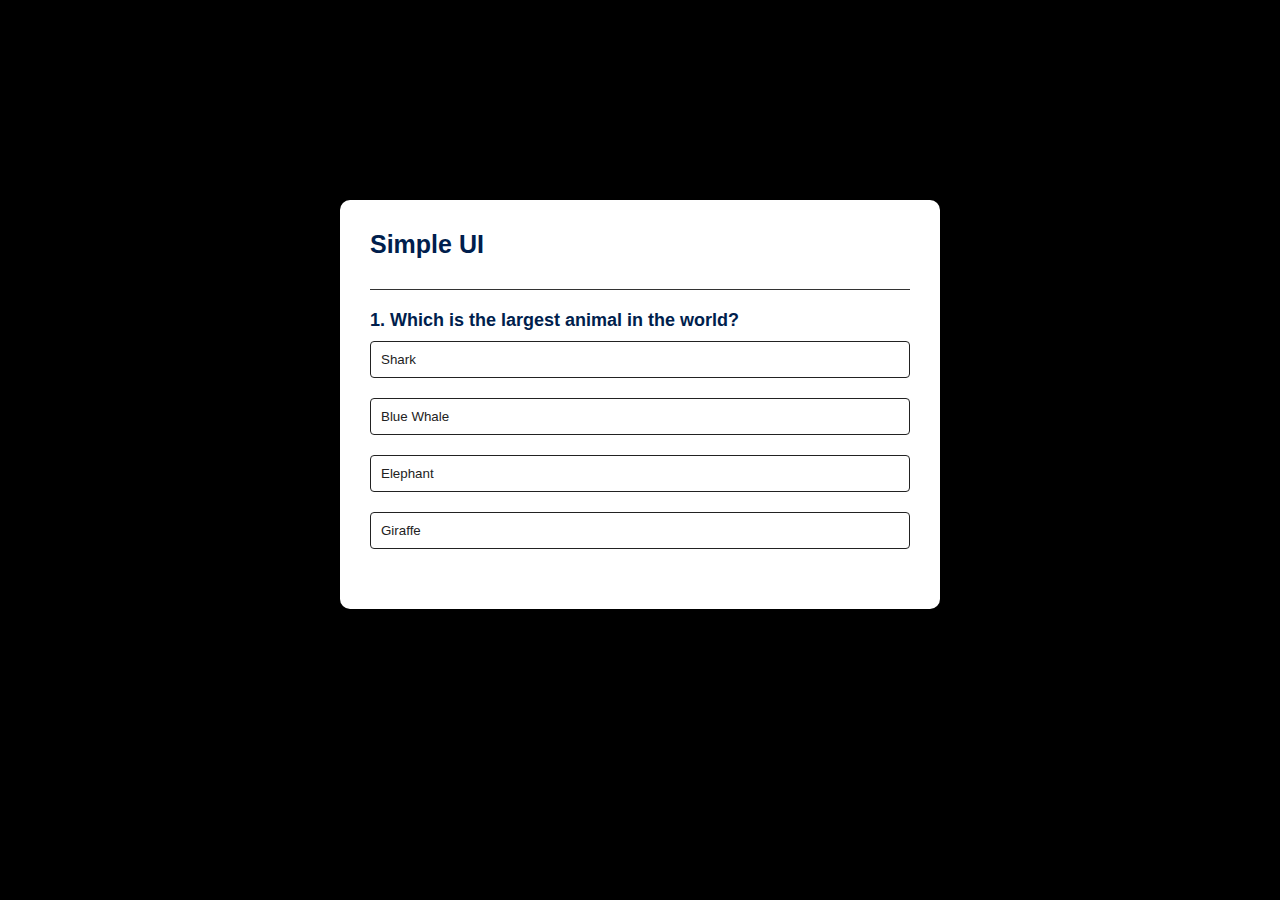
<file: quize  app/index.html>
<!DOCTYPE html>
<html lang="en">
<head>
    <meta charset="UTF-8">
    <meta name="viewport" content="width=device-width, initial-scale=1.0">
    <title>Quiz App</title>
    <link rel="stylesheet" href="style.css">
</head>
<body>
    <div class="pp">
        <h1>Simple UI</h1>
        <div class="ui">
            <h2 id="question">Question goes here</h2>
            <div id="answer-buttons">
                <button class="btn">Answer 1</button>
                <button class="btn">Answer 2</button>
                <button class="btn">Answer 3</button>
                <button class="btn">Answer 4</button>
            </div>
            <button id="next-btn">Next</button>
        </div>
    </div>
    <script src="script.js"></script>
</body>
</html>
</file>
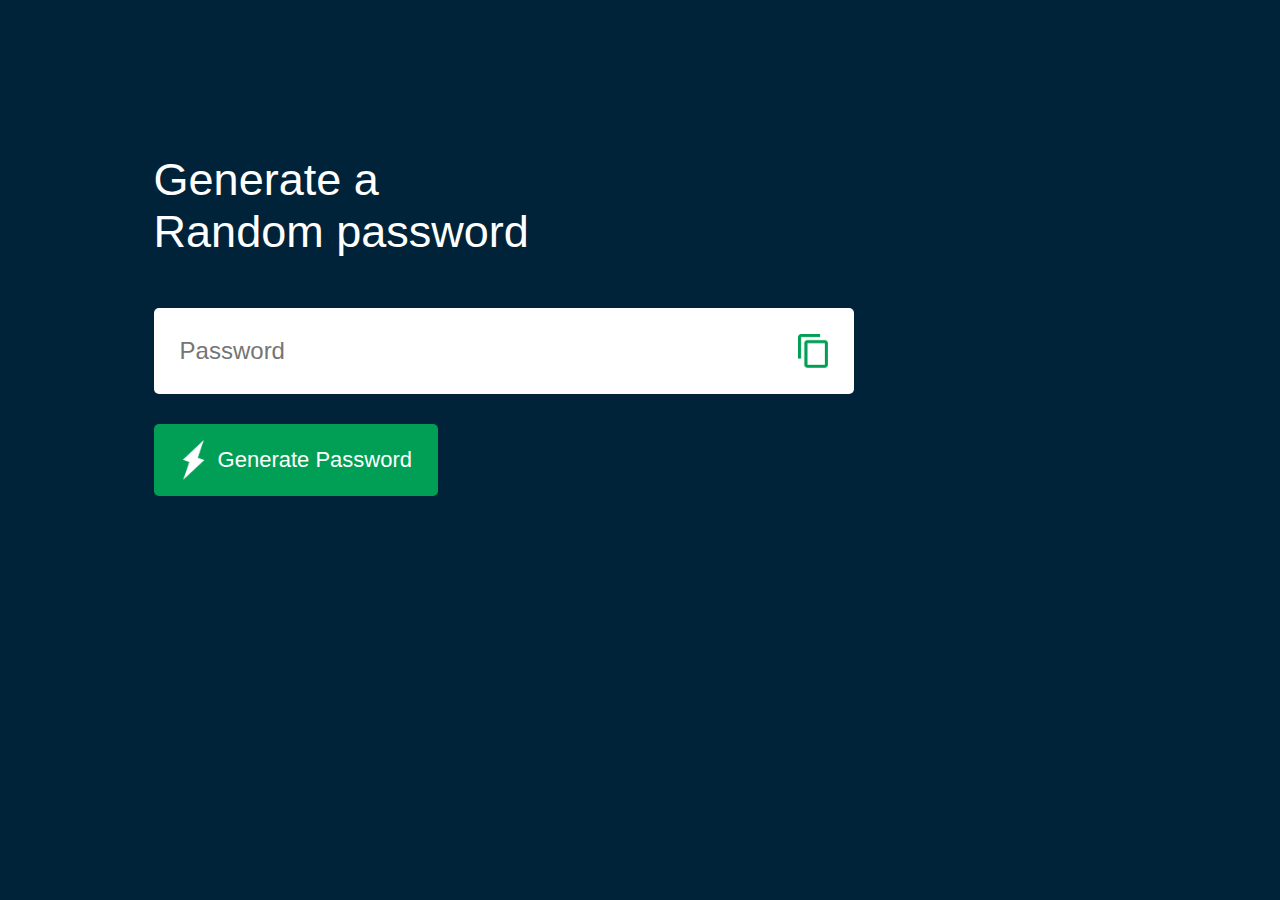
<file: Random Password genrator/index.html>
<!DOCTYPE html>
<html lang="en">
<head>
    <meta charset="UTF-8">
    <meta name="viewport" content="width=device-width, initial-scale=1.0">
    <title>Random Password Generator</title>
    <link rel="stylesheet" href="style.css">
</head>
<body>
    <div class="container">
        <h1>Generate a<br>Random password</h1>
        <div class="display">
            <input type="text" id="Password" placeholder="Password">
            <img src="images/copy.png" onclick="copyPassword()" alt="">
        </div>
        <button onclick="generatePassword()"><img src="images/generate.png">Generate Password</button>
    </div>

    <script src="script.js"></script>
</body>
</html>
</file>
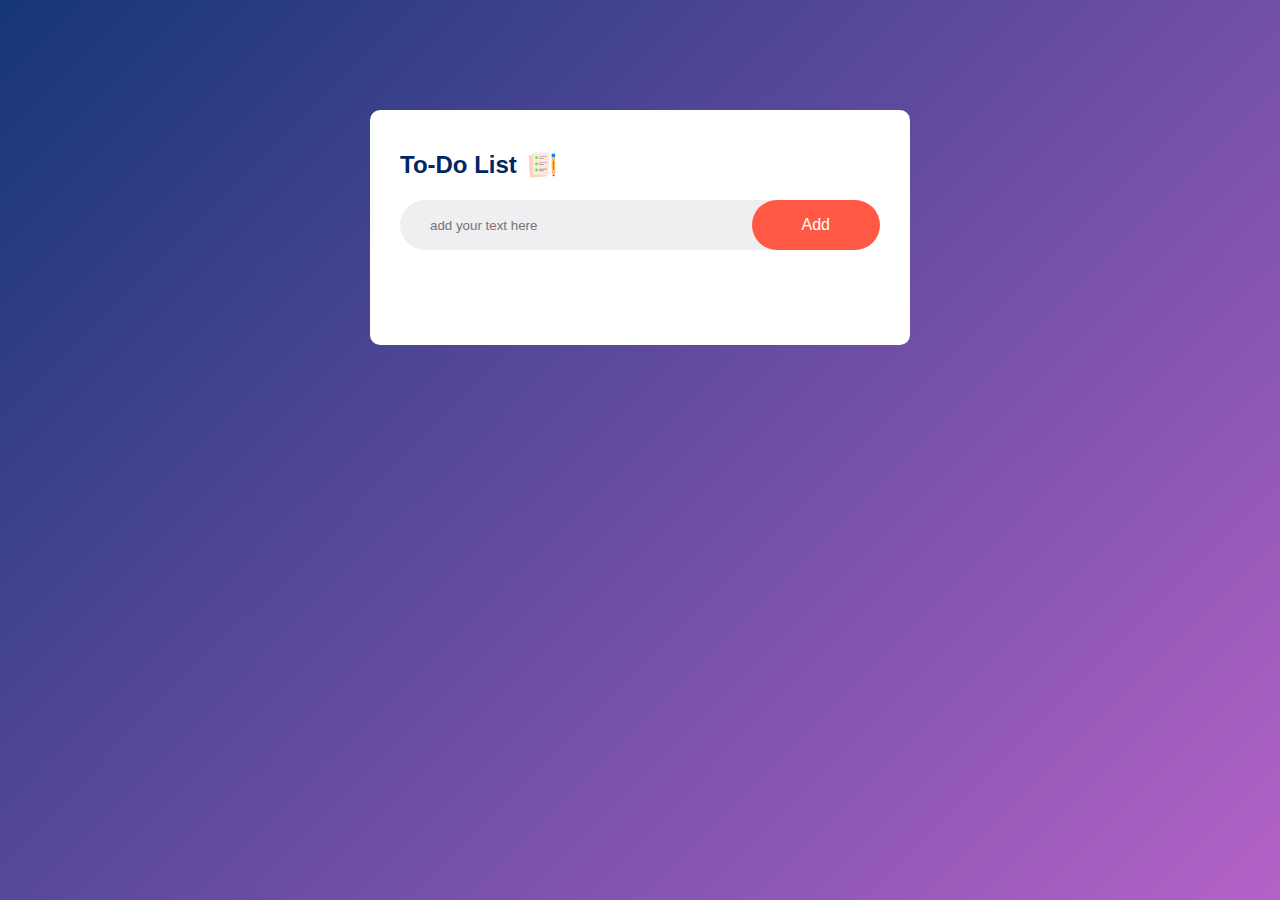
<file: To-Do list/index.html>
<!DOCTYPE html>
<html lang="en">
<head>
    <meta charset="UTF-8">
    <meta name="viewport" content="width=device-width, initial-scale=1.0">
    <title>To-Do list</title>
    <link rel="stylesheet" href="style.css">
</head>
<body>
    <div class="container">
        <div class="todo-app">
            <h2>To-Do List <img src="images\icon.png" alt=""></h2>
            <div class="row">
                <input type="text" id="input-box" placeholder="add your text here ">
                <button onclick="AddTask()">Add</button>
            </div>
            <ul id="list-container">
                <!-- <li class="
                checked">task1</li>
                <li>task2</li>
                <li>task3</li>
            </ul> -->
        </div>
    </div>
<script src="script.js"></script>
</body>
</html>
</file>
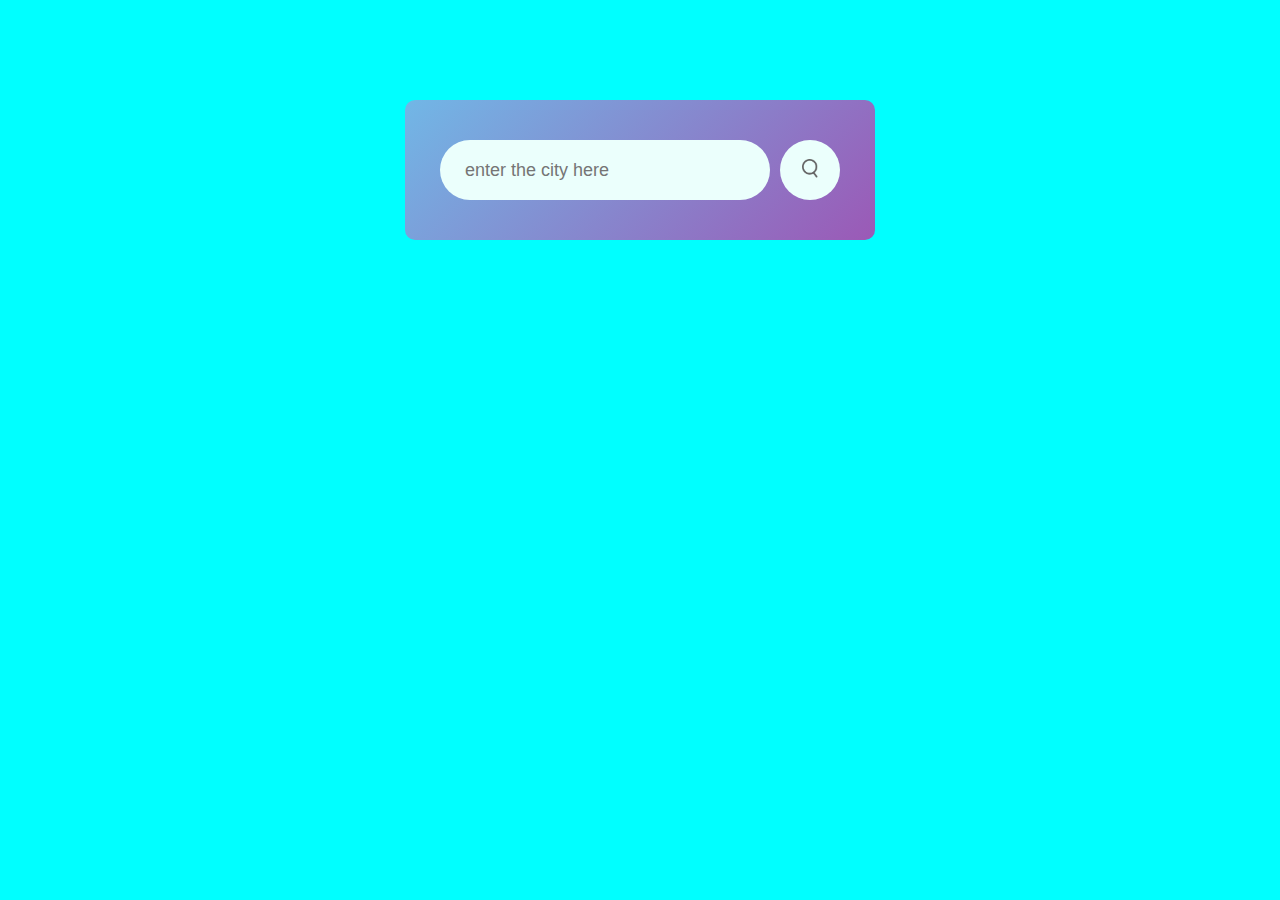
<file: Wether app/index.html>
<!DOCTYPE html>
<html lang="en">

<head>
    <meta charset="UTF-8" />
    <meta name="viewport" content="width=device-width, initial-scale=1.0" />
    <title>Wether App</title>
    <link rel="stylesheet" href="style.css" />
</head>

<body>
    <div class="card">
        <div class="search">
            <input type="text" placeholder="enter the city here" spellcheck="false" />
            <button><img src="images/search.png" alt="" /></button>
        </div>
        <div class="error">
            <p>Invalid city name</p>
        </div>
        <div class="weather">
            <img src="images/rain.png" class="weather-icon" />
            <h1 class="temp">22°C</h1>
            <h2 class="city">New York</h2>
            <div class="details">
                <div class="col">
                    <img src="images/humidity.png" alt="" />
                    <div>
                        <p class="humidity">50%</p>
                        <p>Humidity</p>
                    </div>
                </div>
                <div class="col">
                    <img src="images/wind.png" alt="" />
                    <div>
                        <p class="Wind">15 Km/h</p>
                        <p>wind Speed</p>
                    </div>
                </div>
            </div>
        </div>
    </div>
    <script>
        const apiKey = "876f52dcf7aa7763ca5ab2d95b80f933";
        const apiUrl =
            "https://api.openweathermap.org/data/2.5/weather?units=metric&q=";

        const searchbox = document.querySelector(".search input");
        const searchbtn = document.querySelector(".search button");
        const weathericon = document.querySelector(".weather-icon");

        async function checkweather(city) {
            const responce = await fetch(apiUrl + city + `&appid=${apiKey}`);
            if (responce.status == 404) {
                document.querySelector(".error").style.display = "block";
                document.querySelector(".weather").style.display = "none";
            } else {
                var data = await responce.json();

                document.querySelector(".city").innerHTML = data.name;
                document.querySelector(".temp").innerHTML =
                    Math.round(data.main.temp) + "°C";
                document.querySelector(".humidity").innerHTML =
                    data.main.humidity + "%";
                document.querySelector(".Wind").innerHTML = data.wind.speed + "Km/h";
                if(data.weather[0].main.toLowerCase() == "clouds") {
                document.querySelector(".weather-icon").src = "images/clouds.png";
            } else if (data.weather[0].main.toLowerCase() == "rain") {
                document.querySelector(".weather-icon").src = "images/rain.png";
            } else if (data.weather[0].main.toLowerCase() == "clear") {
                document.querySelector(".weather-icon").src = "images/clear.png";
            } else if (data.weather[0].main.toLowerCase() == "snow") {
                document.querySelector(".weather-icon").src = "images/snow.png";
            } else if (data.weather[0].main.toLowerCase() == "mist") {
                document.querySelector(".weather-icon").src = "images/mist.png";
            }else if (data.weather[0].main.toLowerCase() == "drizzle") {
                document.querySelector(".weather-icon").src = "images/drizzle.png";
            }

            document.querySelector(".weather").style.display = "block";
            document.querySelector(".error").style.display = "none";
        }
    
        }


        searchbtn.addEventListener("click", () => {
            checkweather(searchbox.value);
        });
        // checkweather("bangalore");s
    </script>
</body>

</html>
</file>
<file: quize  app/style.css>
* {
    margin: 0;
    padding: 0;
    font-family: 'poppins', sans-serif;
    box-sizing: border-box;

}

body{
    background-color: black;
    color: burlywood;

}

.pp{
    background-color: #fff;
    width: 90%;
    max-width: 600px;
    margin: 200px auto 0;
    border-radius: 10px;
    padding: 30px;
}

.pp h1{
    font-size: 25px;
    color: #001e4d;
    font-weight: 600px;
    border-bottom: 1px solid #333;
    padding-bottom: 30px;
    
}
.ui {
    padding: 20px 0;

}
.ui h2{
    font-size: 18px;
    color: #001e4d;
    font-weight: 600;
    
}

.btn{
    background: #fff;
    color: #222;
    font-weight: 500;
    width: 100%;
    border: 1px solid #222;
    padding: 10px;
    margin: 10px 0;
    text-align: left;
    border-radius: 4px;
    cursor: pointer;
    transition: all 0.3s;
}

.btn:hover:not([disabled]) {
    background: #222;
    color: #fff;
}
.btn:disabled{
    cursor: no-drop;
}
#next-btn {
    background: #001e4d;
    color: #fff;
    font-weight: 500;
    width: 150px;
    border: 0;
    border-radius: 4px;
    cursor: pointer;
    display: none;
    padding: 10px;
    margin: 20px auto 0;
}
.correct{
    background: #9aeabc;
}
.incorrect{
    background: #ff9393;
}
</file>
<file: Random Password genrator/style.css>
* {
    margin: 0;
    padding: 0;
    font-family: 'Poppins', sans-serif;
    box-sizing: border-box;
}

body {
    background: #002339;
    color: #fff;
}

.container {
    margin: 12%;
    width: 90%;
    max-width: 700px;
}

.display {
    width: 100%;
    margin-top: 50px;
    margin-bottom: 30px;
    background: #fff;
    color: #333;
    display: flex;
    align-items: center;
    justify-content: space-between;
    padding: 26px;
    border-radius: 5px;
}
.container h1 {
    font-weight: 500;
    font-size: 45px;

}
.container h1 span {
    color: #019f55;
    border-bottom: 4px solid #019f55;
    padding-bottom: 7px;
}
.display img {
    width: 30px;
    cursor: pointer;
}
.display input {
    border: 0;
    outline: 0;
    font-size: 24px;
}

.container button img {
    width: 28px;
    margin-right: 10px;
}

.container button {
    border: 0;
    outline: 0;
    background: #019f55;
    color: #fff;
    font-size: 22px;
    font-weight: 300;
    display: flex;
    align-items: center;
    justify-content: center;
    padding: 16px 26px;
    border-radius: 5px;
    cursor: pointer;
}
</file>
<file: To-Do list/style.css>
* {
    margin:0;
    padding: 0;
    font-family: "Popins",sans-serif;
    box-sizing: border-box;
}

.container {
    width: 100%;
    min-height: 100vh;
    background: linear-gradient(135deg,#153677,#b462c8);
    padding: 10px;    
}
.todo-app {
    width: 100%;
    max-width: 540px;
    /* background: linear-gradient(135deg,#b7c4b7,#403c42); */
    background: #fff;
    margin: 100px auto 20px;
    padding: 40px 30px 70px;
    border-radius: 10px;

}
.todo-app h2 {
    color: #002765;
    display: flex;
    align-items: center;
    margin-bottom: 20px
}
.todo-app h2 img{
    width: 30px; 
    margin-left: 10px;

}
.row{
    display: flex;
    align-items: center;
    justify-content: space-between;
    background: #efeef0;
    border-radius: 30px;
    padding-left: 20px;
    margin-bottom: 25px;

}
.row input {
    flex: 1;
    border: none;
    outline: none;
    background: transparent;
    padding: 10px;
    font-weight: 14px;
}
button {
    border: none;
    outline : none;
    padding: 16px 50px;
    background: #ff5945;
    color: #fff;
    font-size: 16px;
    cursor: pointer;
    border-radius: 40px;
}

ul li {
    list-style: none;
    font-size: 17px;
    padding: 12px 8px 12px 50px;
    user-select: none;
    cursor: pointer;
    position: relative;
}
ul li::before{
    content: " ";
    position: absolute;
    height: 29px;
    width: 29px;
    border-radius: 48%;
    background-image: url(images/unchecked.png);
    background-size: cover;
    top: 12px;
    left: 6px;

}
ul li.checked{
    color: #555;
    text-decoration: line-through;

}
ul li.checked::before {
    background-image: url(images/checked.png);

}
ul li span {
    position: absolute;
    right: 0;
    top: 5px;
    width: 40px;
    height: 40px;
    font-size: 20px;
    color: #555;
    line-height: 40px;
    text-align: center;
    border-radius: 50%;
    

}
ul li span:hover {
    color: #edeef0;
}
</file>
<file: Wether app/style.css>
*{
    margin: 0;
    padding: 0;
    font-family: 'Poppins',sans-serif;
    box-sizing: border-box;
}
body{
    background-color: aqua;

}
.card{
    width:90%;
    max-width:470px;
    background: linear-gradient(135deg, #71b7e6, #9b59b6);
    color:#fff;
    margin:100px auto 0;
    border-radius: 10px;
    padding: 40px 35px;
    text-align: center;

}
.search{
    width:100%;
    display: flex;
    align-items: center;
    justify-content: space-between;

}
.search input {
    border: 0;
    outline: 0;
    background: #ebfffc;
    color: #555;
    padding: 10px 25px;
    height: 60px;
    border-radius: 30px;
    flex: 1; /*to take the full width*/
    margin-right: 10px;
    font-size: 18px;
}

.search button{
    border: 0;
    outline:0;
    background: #ebfffc;
    border-radius: 50%;
    width: 60px;
    height: 60px;
    cursor: pointer;   
}
.search button img{
    width: 16px;
    

}

.weather-icon{
    width: 160px;
    margin-top: 30px;
}
.weather h1{
    font-size: 80px;
    font-weight: 500;

}
.weather h2{
    font-size: 45px;
    font-weight: 400;
    margin-top: -10px;
}

.details{
    display: flex;
    align-items: center;
    justify-content: space-between;
    padding: 0 20px;
    margin-top: 50px; 
}
.col{
    display: flex;
    align-items: center;
    text-align:left;

}
.col img{
    width: 40px;
    margin-right: 10px;

}

.humidity,.wind{
    font-size: 28px;
    margin-top: 6px;
}

.weather{
    display: none;
}
.error{
    text-align: left;
    margin-left: 10px;
    font-size: 14px;
    margin-top: 10px;
    display: none;
}
</file>
